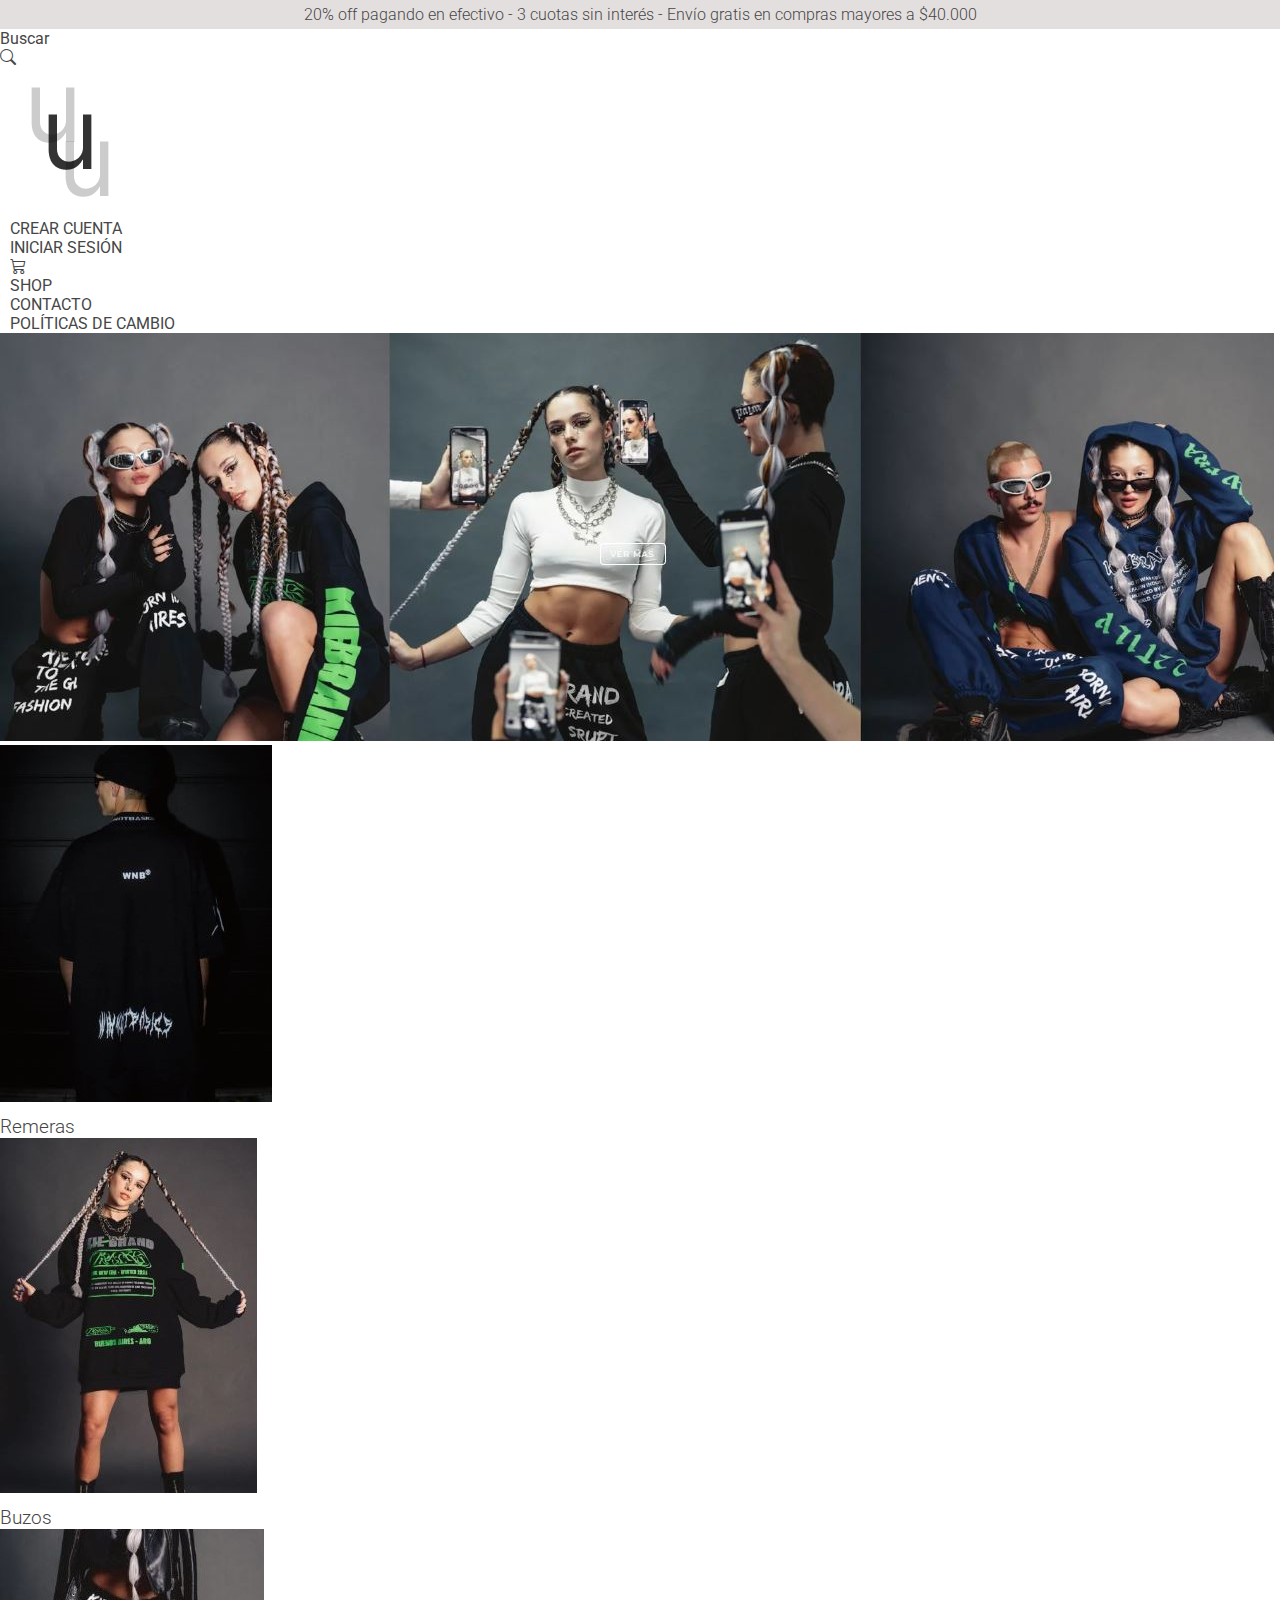
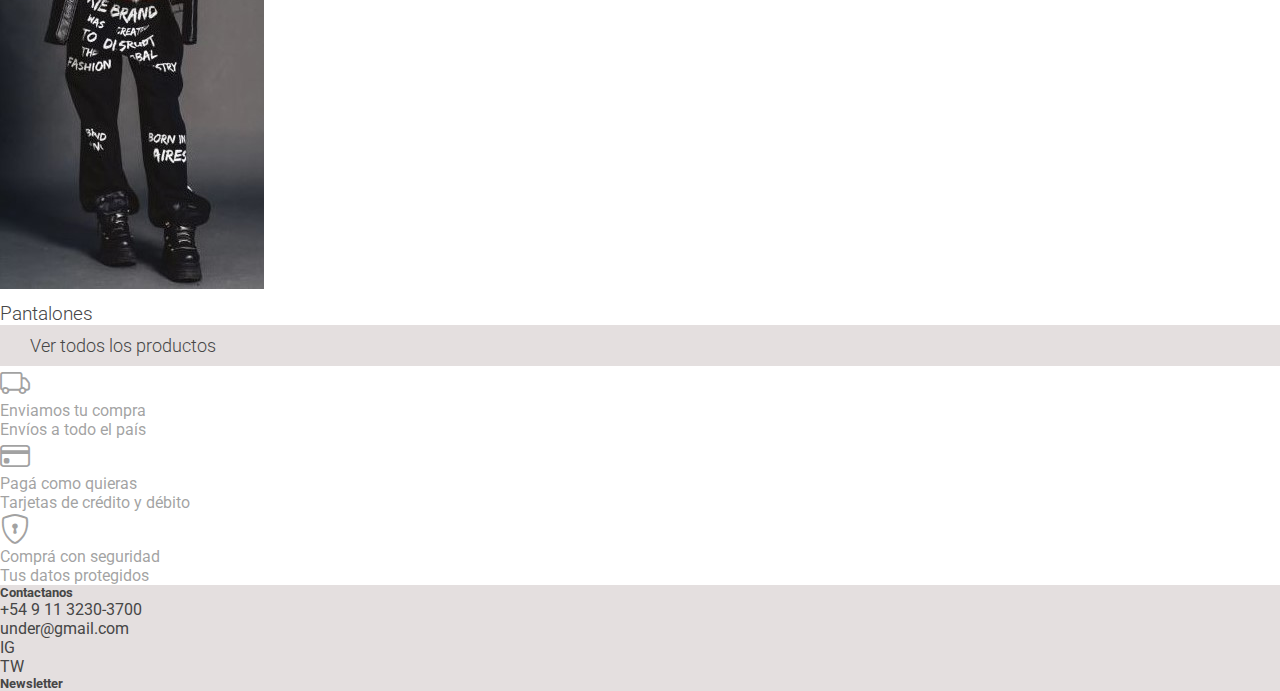
<file: index.html>
<!DOCTYPE html>
<html lang="en">
<head>
    <meta charset="UTF-8">
    <meta http-equiv="X-UA-Compatible" content="IE=edge">
    <meta name="viewport" content="width=device-width, initial-scale=1.0">
    <link rel="shortcut icon" href="./img/logo.jpg" type="image/x-icon">

    <link href="https://cdn.jsdelivr.net/npm/bootstrap@5.3.0/dist/css/bootstrap.min.css" rel="stylesheet" integrity="sha384-9ndCyUaIbzAi2FUVXJi0CjmCapSmO7SnpJef0486qhLnuZ2cdeRhO02iuK6FUUVM" crossorigin="anonymous">
    <link rel="stylesheet" href="https://cdn.jsdelivr.net/npm/bootstrap-icons@1.10.5/font/bootstrap-icons.css">


    <link rel="stylesheet" href="./css/style.css">
    <link rel="preconnect" href="https://fonts.googleapis.com">
    <link rel="preconnect" href="https://fonts.gstatic.com" crossorigin>
    <link href="https://fonts.googleapis.com/css2?family=Roboto+Slab:wght@100;200;300;400;500;600;700&family=Roboto:ital,wght@0,100;0,300;0,400;0,500;0,700;1,100;1,300;1,400;1,500;1,700&display=swap" rel="stylesheet">
    <title>under</title>
</head>
<body>
    <header>
        <p>20% off pagando en efectivo - 3 cuotas sin interés - Envío gratis en compras mayores a $40.000</p>
        <div class="container-fluid header">
            <div class="row">
                <div class="col-5 d-flex justify-content-start align-items-center">
                    <ul class="m-0 p-0 d-flex">
                        <li><a href="">Buscar</a></li>
                        <li><a href=""><i class="bi bi-search"></i></a></li>
                    </ul>
                </div>
                <img src="./img/logo.jpg" alt="Logo" class="col-2 d-flex justify-content-center">
                <nav class="col-5 d-flex justify-content-end align-items-center">
                    <ul class="m-0 p-0 d-flex flex-column flex-md-row">
                        <li><a href="">CREAR CUENTA</a></li>
                        <li><a href="">INICIAR SESIÓN</a></li>
                        <li><i class="bi bi-cart3"></i></li>
                    </ul>
                </nav>
            </div>
        </div>

        <nav class="navegacion">
            <ul class="mt-2 mb-2 p-0 d-flex justify-content-center">
                <li><a href="./pages/shop.html">SHOP</a></li>
                <li><a href=""> CONTACTO</a></li>
                <li><a href="./pages/politicas.html">POLÍTICAS DE CAMBIO</a></li>
            </ul>
        </nav>
    </header>

    <main class="container-fluid">
        <div class="row mb-4">
            <img src="./img/presentacion.jpg" alt="Presentacion" class="p-0 img-fluid">
        </div>

        <div class="row">
            <div class="col-xs-12 col-s-10 col-md-4 d-flex flex-column align-items-center">
                <img src="./img/remera.jpg" alt="Remeras" class="p-0 img-fluid"> 
                <h3><a href="">Remeras</a></h3>
            </div>
            <div class="col-xs-12 col-s-10 col-md-4 d-flex flex-column align-items-center">
                <img src="./img/buzo1.jpg" alt="Buzos" class="p-0 img-fluid">
                <h3><a href="./pages/buzos.html">Buzos</a></h3>
            </div>
            <div class="col-xs-12 col-s-10 col-md-4 d-flex flex-column align-items-center">
                <img src="./img/pantalon.jpg" alt="Pantalones" class="p-0 img-fluid">
                <h3><a href="">Pantalones</a></h3>
            </div>
        </div>
        <div class="row justify-content-center boton mt-2">
            <p class=" col-6 text-center m-0">
                <a href="./pages/shop.html">Ver todos los productos</a>
            </p>
        </div>
    </main>

    <section class="container-fluid">
        <div class="row mb-4 mt-5">
            <div class="col-6 col-lg-4 d-flex justify-content-center">
                <i class="bi bi-truck"></i>
                <p>Enviamos tu compra<br>Envíos a todo el país
            </div>
            <div class="col-6 col-lg-4 d-flex justify-content-center">
                <i class="bi bi-credit-card"></i>
                <p>Pagá como quieras<br>Tarjetas de crédito y débito</p>
            </div>
            <div class="col-12 col-lg-4 d-flex justify-content-center">
                <i class="bi bi-shield-lock"></i>
                <p>Comprá con seguridad<br>Tus datos protegidos</p>
    </section>

    <footer class="container-fluid">
        <div class="row p-5">
            <div class="col-6">
                <h5>Contactanos</h5>
                <ul>
                    <li>+54 9 11 3230-3700</li>
                    <li>under@gmail.com</li>
                    <li><a href="">IG</a></li>
                    <li><a href="">TW</a></li>
                </ul>
            </div>
            <div class="col-6">
                <h5><a href="">Newsletter</a></h5>
            </div>
        </div>
    </footer>
    <script src="https://cdn.jsdelivr.net/npm/bootstrap@5.3.0/dist/js/bootstrap.bundle.min.js" integrity="sha384-geWF76RCwLtnZ8qwWowPQNguL3RmwHVBC9FhGdlKrxdiJJigb/j/68SIy3Te4Bkz" crossorigin="anonymous"></script>
</body>
</html>
</file>
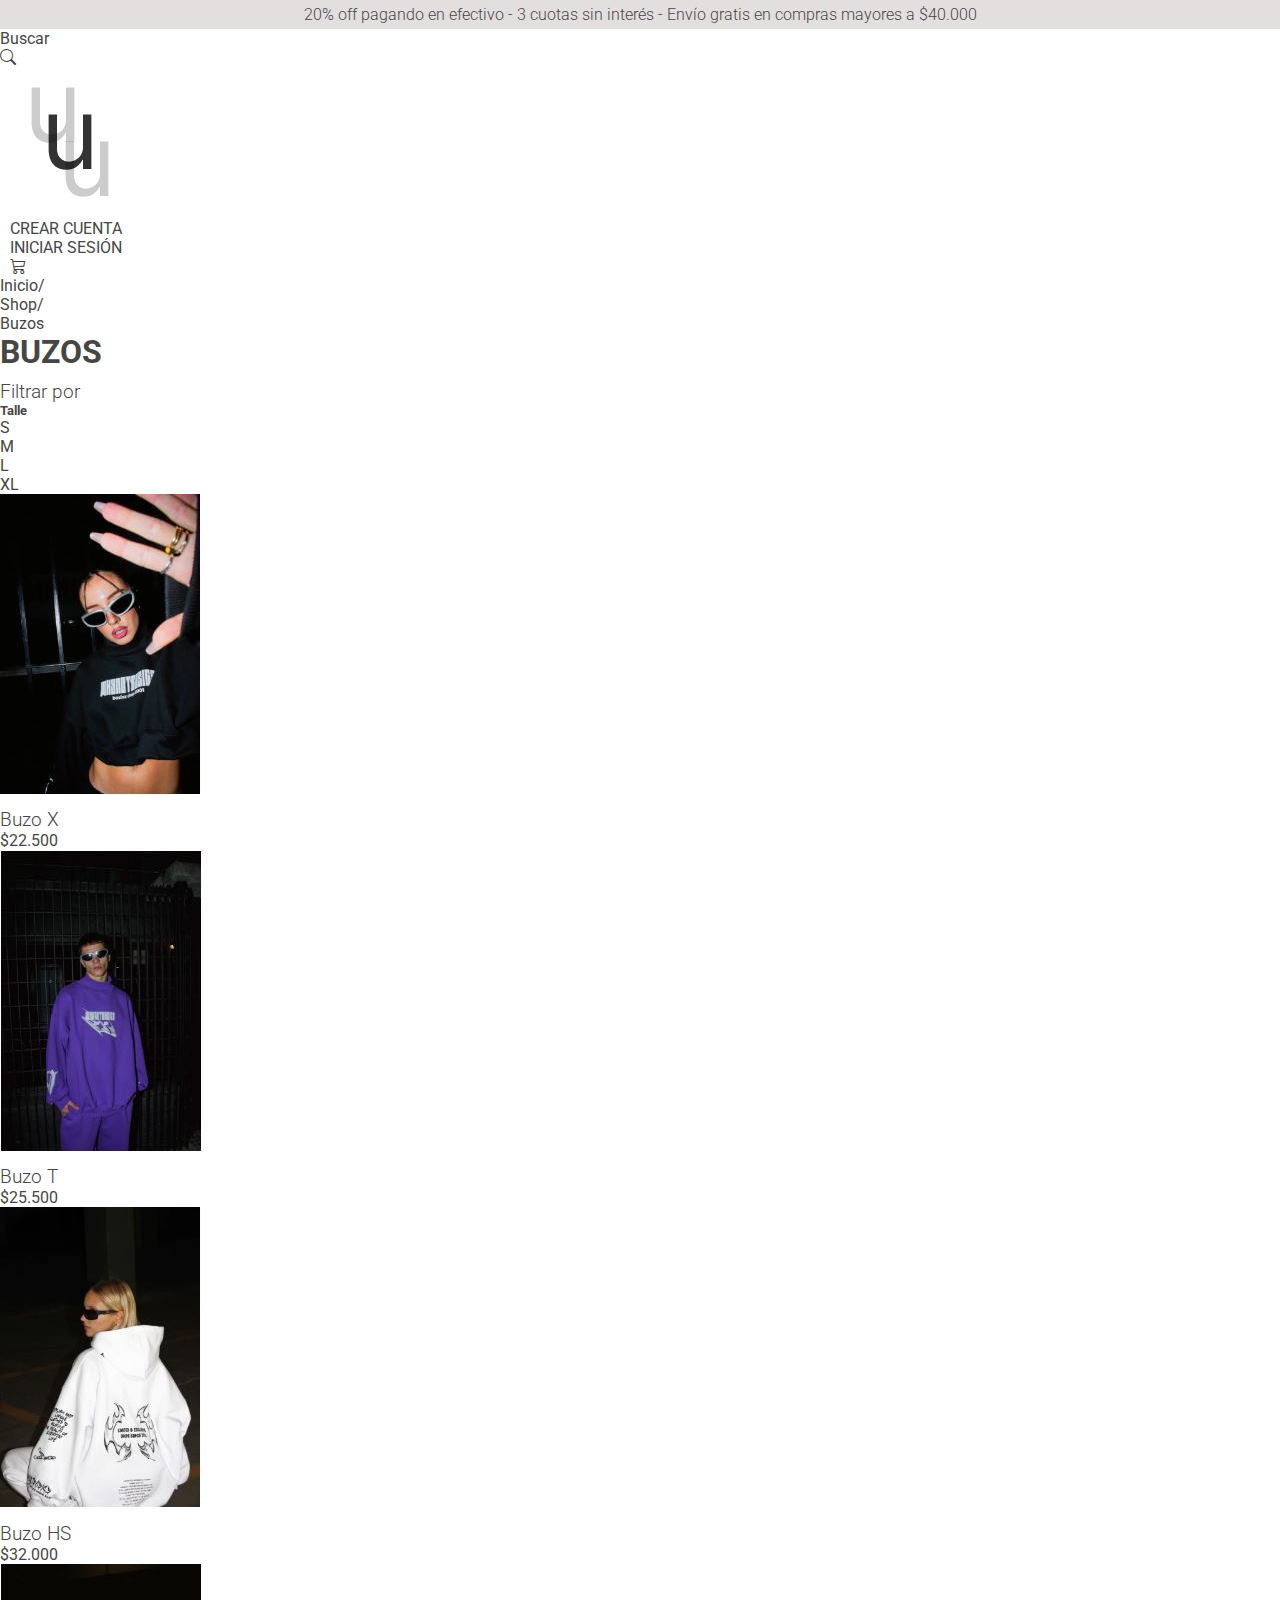
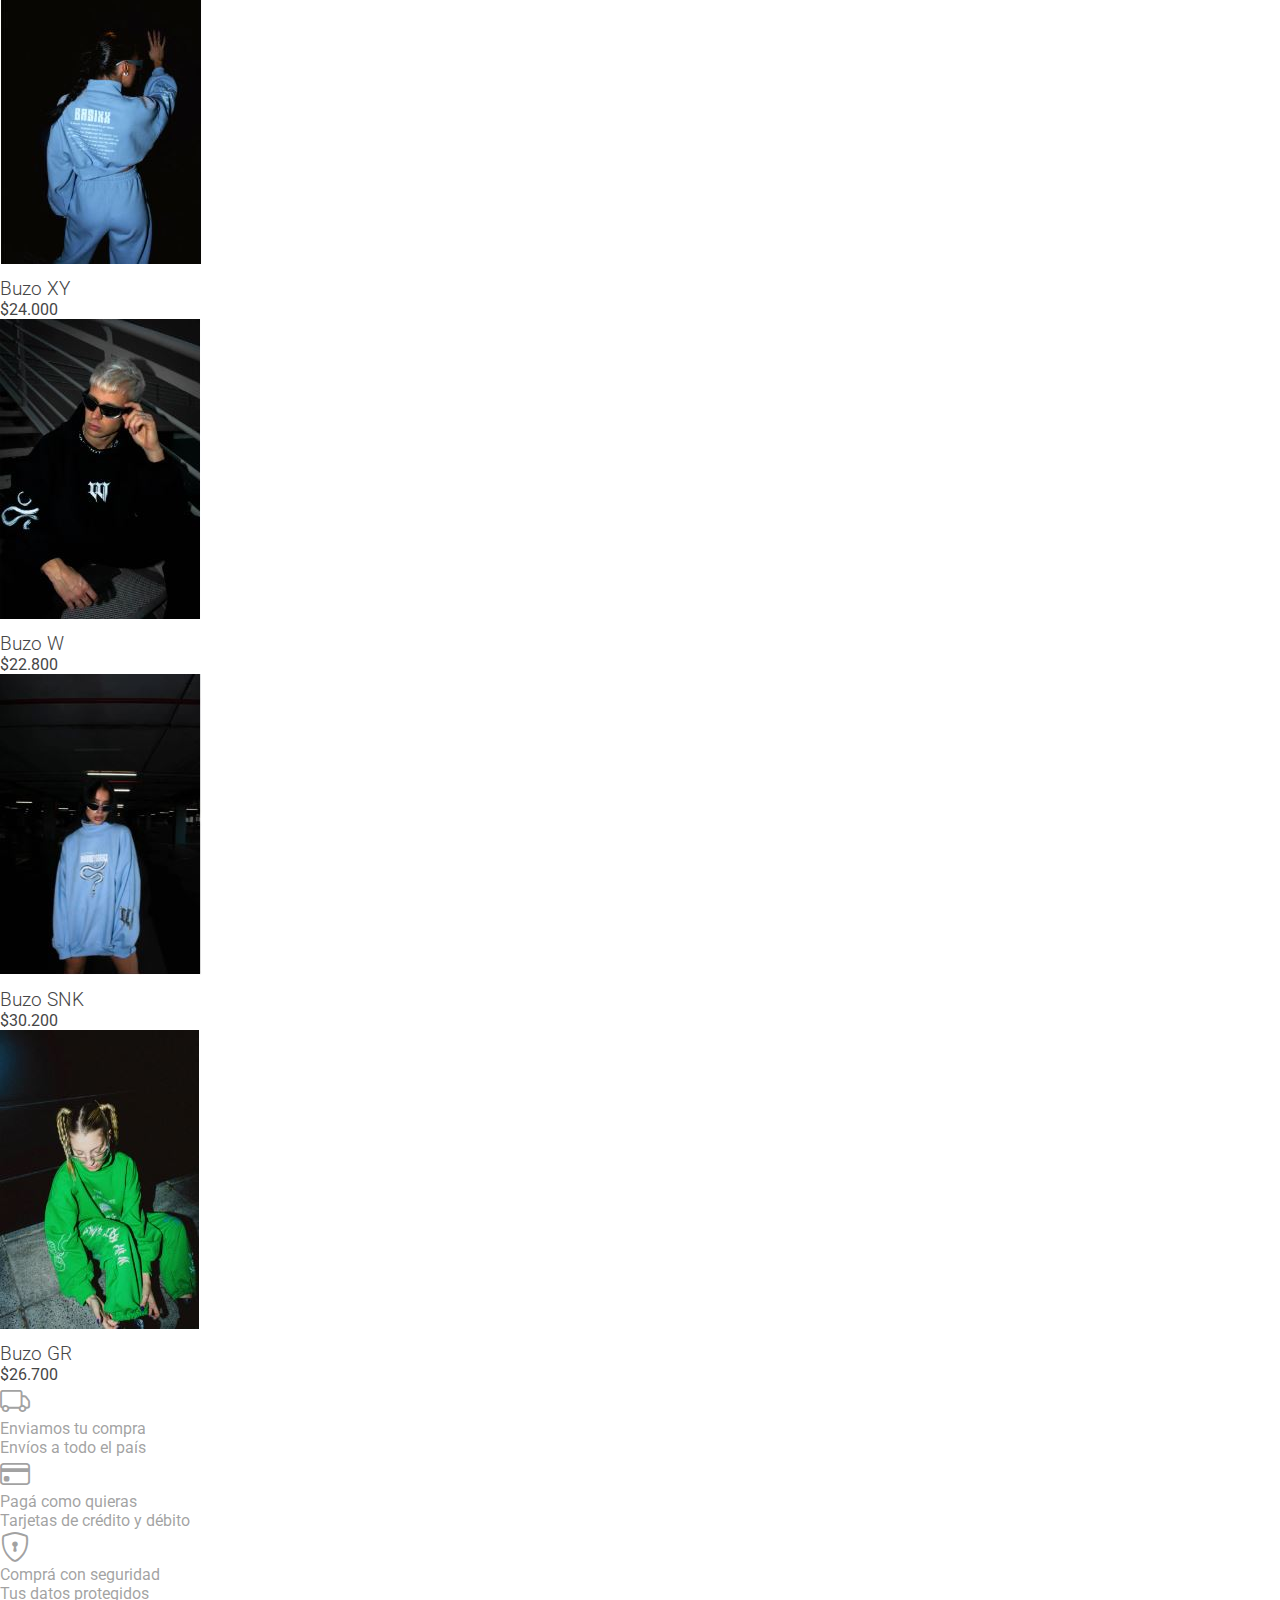
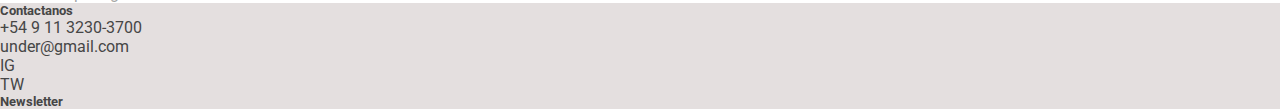
<file: pages/buzos.html>
<!DOCTYPE html>
<html lang="en">
<head>
    <meta charset="UTF-8">
    <meta http-equiv="X-UA-Compatible" content="IE=edge">
    <meta name="viewport" content="width=device-width, initial-scale=1.0">
    <link rel="shortcut icon" href="../img/logo.jpg" type="image/x-icon">

    <link href="https://cdn.jsdelivr.net/npm/bootstrap@5.3.0/dist/css/bootstrap.min.css" rel="stylesheet" integrity="sha384-9ndCyUaIbzAi2FUVXJi0CjmCapSmO7SnpJef0486qhLnuZ2cdeRhO02iuK6FUUVM" crossorigin="anonymous">
    <link rel="stylesheet" href="https://cdn.jsdelivr.net/npm/bootstrap-icons@1.10.5/font/bootstrap-icons.css">

    <link rel="stylesheet" href="../css/style.css">
    <link rel="preconnect" href="https://fonts.googleapis.com">
    <link rel="preconnect" href="https://fonts.gstatic.com" crossorigin>
    <link href="https://fonts.googleapis.com/css2?family=Roboto+Slab:wght@100;200;300;400;500;600;700&family=Roboto:ital,wght@0,100;0,300;0,400;0,500;0,700;1,100;1,300;1,400;1,500;1,700&display=swap" rel="stylesheet">
    <title>under</title>
</head>
<body>
    <header>
        <p>20% off pagando en efectivo - 3 cuotas sin interés - Envío gratis en compras mayores a $40.000</p>
        <div class="container-fluid header">
            <div class="row">
                <div class="col-5 d-flex justify-content-start align-items-center">
                    <ul class="m-0 p-0 d-flex">
                        <li><a href="">Buscar</a></li>
                        <li><a href=""><i class="bi bi-search"></i></a></li>
                    </ul>
                </div>
                <img src="../img/logo.jpg" alt="Logo" class="col-2 d-flex justify-content-center">
                <nav class="col-5 d-flex justify-content-end align-items-center">
                    <ul class="m-0 p-0 d-flex">
                        <li><a href="">CREAR CUENTA</a></li>
                        <li><a href="">INICIAR SESIÓN</a></li>
                        <li><a href=""><i class="bi bi-cart3"></i></a></li>
                    </ul>
                </nav>
            </div>
        </div>
        <nav class="container-fluid">
            <div class="row">
                <ul class="col-12 d-flex" >
                    <li><a href="../index.html">Inicio/</a></li>
                    <li><a href="../pages/shop.html">Shop/</a></li>
                    <li><a href="">Buzos</a></li>
                </ul>
            </div>
        </nav>
    </header>

    <main class="container-fluid">
        <div class="row">
            <div class="col-lg-3 col-md-4 col-sm-6">
                <h1>BUZOS</h1>
                <h3>Filtrar por</h3>
                <h5>Talle</h5>
                <ol>
                    <li><a href="">S</a></li>
                    <li><a href="">M</a></li>
                    <li><a href="">L</a></li>
                    <li><a href="">XL</a></li>
                </ol>
            </div>
            <div class="col-lg-3 col-md-4 col-sm-6 d-flex flex-column align-items-center">
                <img src="../img/destacado1.jpg" alt="Destacado1">
                <h3><a href="./buzox.html">Buzo X</a></h3>
                <p>$22.500</p>
            </div>
            <div class="col-lg-3 col-md-4 col-sm-6 d-flex flex-column align-items-center">
                <img src="../img/destacado3.jpg" alt="Destacado3">
                <h3><a href="">Buzo T</a></h3>
                <p>$25.500</p>
            </div>
            <div class="col-lg-3 col-md-4 col-sm-6 d-flex flex-column align-items-center">
                <img src="../img/destacado4.jpg" alt="Destacado4">
                <h3><a href="">Buzo HS</a></h3>
                <p>$32.000</p>
            </div>
            <div class="col-lg-3 col-md-4 col-sm-6 d-flex flex-column align-items-center">
                <img src="../img/destacado5.jpg" alt="Destacado5">
                <h3><a href="">Buzo XY</a></h3>
                <p>$24.000</p>
            </div>
            <div class="col-lg-3 col-md-4 col-sm-6 d-flex flex-column align-items-center">
                <img src="../img/destacado8.jpg" alt="Destacado8">
                <h3><a href="">Buzo W</a></h3>
                <p>$22.800</p>
            </div>
            <div class="col-lg-3 col-md-4 col-sm-6 d-flex flex-column align-items-center">
                <img src="../img/destacado9.jpg" alt="Destacado9">
                <h3><a href="">Buzo SNK</a></h3>
                <p>$30.200</p>
            </div>
            <div class="col-lg-3 col-md-4 col-sm-6 d-flex flex-column align-items-center">
                <img src="../img/destacado10.jpg" alt="Destacado10">
                <h3><a href="">Buzo GR</a></h3>
                <p>$26.700</p>
            </div>
        </div>
    </main>

    <section class="container-fluid">
        <div class="row mb-4 mt-5">
            <div class="col-6 col-lg-4 d-flex justify-content-center">
                <i class="bi bi-truck"></i>
                <p>Enviamos tu compra<br>Envíos a todo el país
            </div>
            <div class="col-6 col-lg-4 d-flex justify-content-center">
                <i class="bi bi-credit-card"></i>
                <p>Pagá como quieras<br>Tarjetas de crédito y débito</p>
            </div>
            <div class="col-12 col-lg-4 d-flex justify-content-center">
                <i class="bi bi-shield-lock"></i>
                <p>Comprá con seguridad<br>Tus datos protegidos</p>
    </section>

    <footer class="container-fluid">
        <div class="row p-5">
            <div class="col-6">
                <h5>Contactanos</h5>
                <ul>
                    <li>+54 9 11 3230-3700</li>
                    <li>under@gmail.com</li>
                    <li><a href="">IG</a></li>
                    <li><a href="">TW</a></li>
                </ul>
            </div>
            <div class="col-6">
                <h5><a href="">Newsletter</a></h5>
            </div>
        </div>
    </footer>
    <script src="https://cdn.jsdelivr.net/npm/bootstrap@5.3.0/dist/js/bootstrap.bundle.min.js" integrity="sha384-geWF76RCwLtnZ8qwWowPQNguL3RmwHVBC9FhGdlKrxdiJJigb/j/68SIy3Te4Bkz" crossorigin="anonymous"></script>
</body>
</html>
</file>
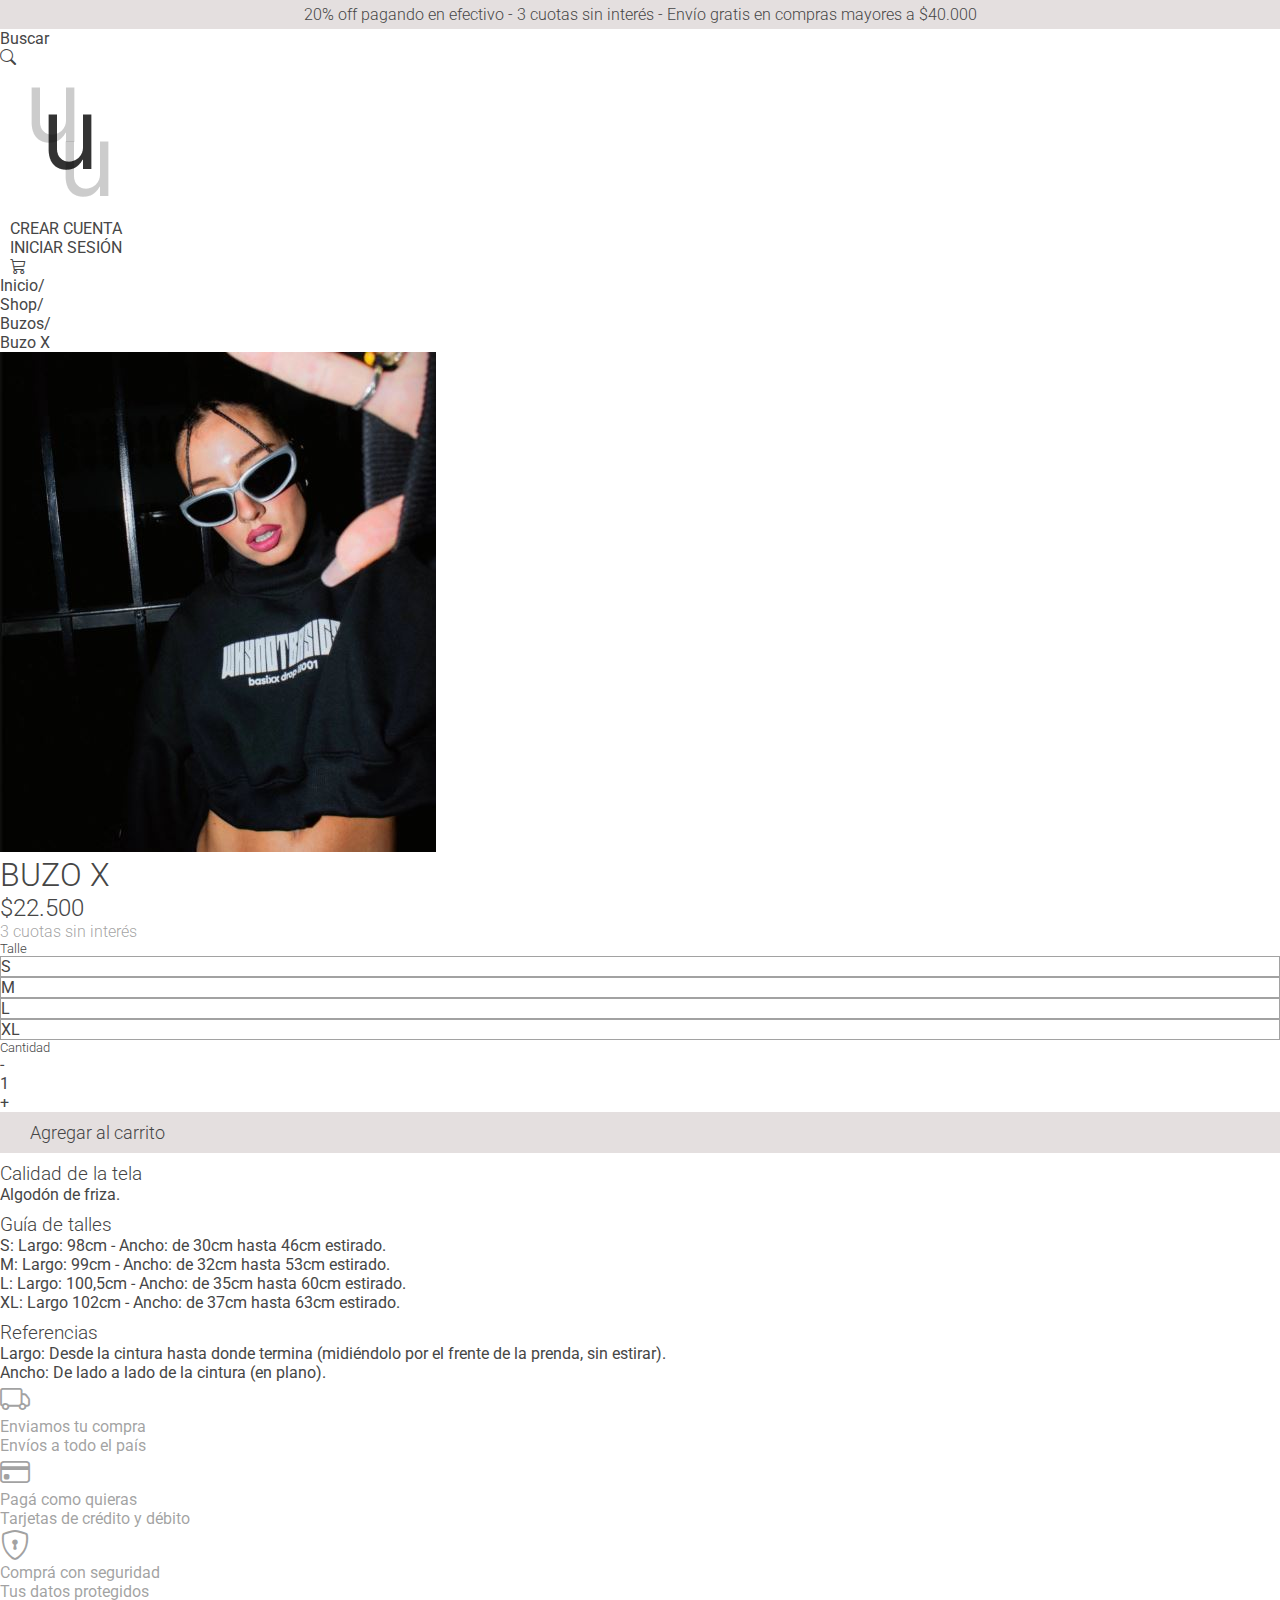
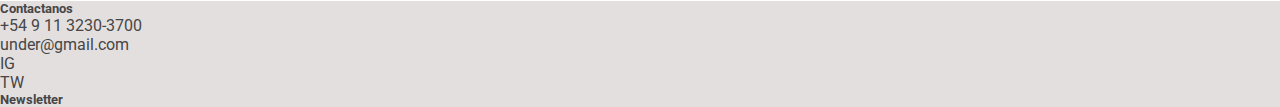
<file: pages/buzox.html>
<!DOCTYPE html>
<html lang="en">
<head>
    <meta charset="UTF-8">
    <meta http-equiv="X-UA-Compatible" content="IE=edge">
    <meta name="viewport" content="width=device-width, initial-scale=1.0">
    <link rel="shortcut icon" href="../img/logo.jpg" type="image/x-icon">

    <link href="https://cdn.jsdelivr.net/npm/bootstrap@5.3.0/dist/css/bootstrap.min.css" rel="stylesheet" integrity="sha384-9ndCyUaIbzAi2FUVXJi0CjmCapSmO7SnpJef0486qhLnuZ2cdeRhO02iuK6FUUVM" crossorigin="anonymous">
    <link rel="stylesheet" href="https://cdn.jsdelivr.net/npm/bootstrap-icons@1.10.5/font/bootstrap-icons.css">

    <link rel="stylesheet" href="../css/style.css">
    <link rel="preconnect" href="https://fonts.googleapis.com">
    <link rel="preconnect" href="https://fonts.gstatic.com" crossorigin>
    <link href="https://fonts.googleapis.com/css2?family=Roboto+Slab:wght@100;200;300;400;500;600;700&family=Roboto:ital,wght@0,100;0,300;0,400;0,500;0,700;1,100;1,300;1,400;1,500;1,700&display=swap" rel="stylesheet">
    <title>under</title>
</head>
<body>
    <header>
        <p>20% off pagando en efectivo - 3 cuotas sin interés - Envío gratis en compras mayores a $40.000</p>
        <div class="container-fluid header">
            <div class="row">
                <div class="col-5 d-flex justify-content-start align-items-center">
                    <ul class="m-0 p-0 d-flex">
                        <li><a href="">Buscar</a></li>
                        <li><a href=""><i class="bi bi-search"></i></a></li>
                    </ul>
                </div>
                <img src="../img/logo.jpg" alt="Logo" class="col-2 d-flex justify-content-center">
                <nav class="col-5 d-flex justify-content-end align-items-center">
                    <ul class="m-0 p-0 d-flex">
                        <li><a href="">CREAR CUENTA</a></li>
                        <li><a href="">INICIAR SESIÓN</a></li>
                        <li><a href=""><i class="bi bi-cart3"></i></a></li>
                    </ul>
                </nav>
            </div>
        </div>
        <nav class="container-fluid">
            <div class="row">
                <ul class="col-12 d-flex" >
                    <li><a href="../index.html">Inicio/</a></li>
                    <li><a href="../pages/shop.html">Shop/</a></li>
                    <li><a href="../pages/buzos.html">Buzos/</a></li>
                    <li><a href="">Buzo X</a></li>
                </ul>
            </div>
        </nav>
    </header>

    <main class="container-fluid">
        <div class="row">
            <div class="col-lg-2"></div>
            <img src="../img/buzox.jpg" alt="Buzo X" class="col-lg-4 col-sm-12">
            <div class="col-lg-4 col-sm-12 buzo_x">
                <h1>BUZO X</h1>
                <h2>$22.500</h2>
                <h4>3 cuotas sin interés</h4>
                <div>
                    <h5>Talle</h5>
                    <ul class="d-flex lista_talles">
                        <li><a href="">S</a></li>
                        <li><a href="">M</a></li>
                        <li><a href="">L</a></li>
                        <li><a href="">XL</a></li>
                    </ul>
                    <h5>Cantidad</h5>   
                    <ul class="d-flex p-0 lista_cantidad">
                        <li><a href="">-</a></li>
                        <li>1</li>
                        <li><a href="">+</a></li>
                    </ul></div>
                <div class="boton text-center"><p>Agregar al carrito</p></div>
            </div>
            <div class="col-lg-2"></div>
        </div>
    </main>
    <section class="container-fluid">
        <h3>Calidad de la tela</h3>
        <p>Algodón de friza.</p>
        <h3>Guía de talles</h3>
        <ul class="lista_orden">
            <li>S: Largo: 98cm - Ancho: de 30cm hasta 46cm estirado.</li>
            <li>M: Largo: 99cm - Ancho: de 32cm hasta 53cm estirado.</li>
            <li>L: Largo: 100,5cm - Ancho: de 35cm hasta 60cm estirado.</li>
            <li>XL: Largo 102cm - Ancho: de 37cm hasta 63cm estirado.</li>
        </ul>
        <h3>Referencias</h3>
        <ul class="lista_orden">
            <li>Largo: Desde la cintura hasta donde termina (midiéndolo por el frente de la prenda, sin estirar).</li>
            <li>Ancho: De lado a lado de la cintura (en plano).</li>
        </ul>
    </section>

    <section class="container-fluid">
        <div class="row mb-4 mt-5">
            <div class="col-6 col-lg-4 d-flex justify-content-center">
                <i class="bi bi-truck"></i>
                <p>Enviamos tu compra<br>Envíos a todo el país
            </div>
            <div class="col-6 col-lg-4 d-flex justify-content-center">
                <i class="bi bi-credit-card"></i>
                <p>Pagá como quieras<br>Tarjetas de crédito y débito</p>
            </div>
            <div class="col-12 col-lg-4 d-flex justify-content-center">
                <i class="bi bi-shield-lock"></i>
                <p>Comprá con seguridad<br>Tus datos protegidos</p>
    </section>

    <footer class="container-fluid">
        <div class="row p-5">
            <div class="col-6">
                <h5>Contactanos</h5>
                <ul>
                    <li>+54 9 11 3230-3700</li>
                    <li>under@gmail.com</li>
                    <li><a href="">IG</a></li>
                    <li><a href="">TW</a></li>
                </ul>
            </div>
            <div class="col-6">
                <h5><a href="">Newsletter</a></h5>
            </div>
        </div>
    </footer>
    <script src="https://cdn.jsdelivr.net/npm/bootstrap@5.3.0/dist/js/bootstrap.bundle.min.js" integrity="sha384-geWF76RCwLtnZ8qwWowPQNguL3RmwHVBC9FhGdlKrxdiJJigb/j/68SIy3Te4Bkz" crossorigin="anonymous"></script>
</body>
</html>
</file>
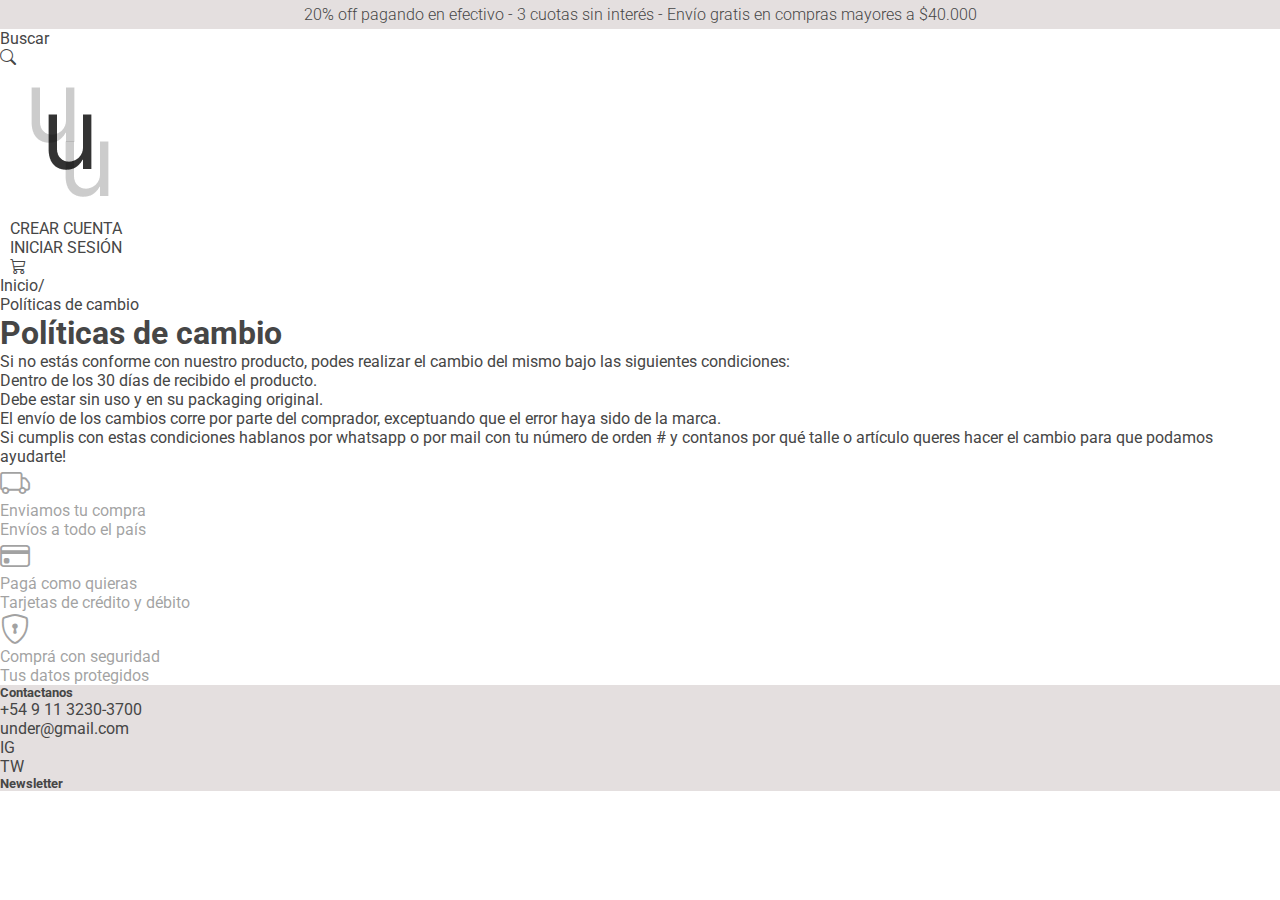
<file: pages/politicas.html>
<!DOCTYPE html>
<html lang="en">
<head>
    <meta charset="UTF-8">
    <meta http-equiv="X-UA-Compatible" content="IE=edge">
    <meta name="viewport" content="width=device-width, initial-scale=1.0">
    <link rel="shortcut icon" href="../img/logo.jpg" type="image/x-icon">

    <link href="https://cdn.jsdelivr.net/npm/bootstrap@5.3.0/dist/css/bootstrap.min.css" rel="stylesheet" integrity="sha384-9ndCyUaIbzAi2FUVXJi0CjmCapSmO7SnpJef0486qhLnuZ2cdeRhO02iuK6FUUVM" crossorigin="anonymous">
    <link rel="stylesheet" href="https://cdn.jsdelivr.net/npm/bootstrap-icons@1.10.5/font/bootstrap-icons.css">

    <link rel="stylesheet" href="../css/style.css">
    <link rel="preconnect" href="https://fonts.googleapis.com">
    <link rel="preconnect" href="https://fonts.gstatic.com" crossorigin>
    <link href="https://fonts.googleapis.com/css2?family=Roboto+Slab:wght@100;200;300;400;500;600;700&family=Roboto:ital,wght@0,100;0,300;0,400;0,500;0,700;1,100;1,300;1,400;1,500;1,700&display=swap" rel="stylesheet">
    <title>under</title>
</head>
<body>
    <header>
        <p>20% off pagando en efectivo - 3 cuotas sin interés - Envío gratis en compras mayores a $40.000</p>
        <div class="container-fluid header">
            <div class="row">
                <div class="col-5 d-flex justify-content-start align-items-center">
                    <ul class="m-0 p-0 d-flex">
                        <li><a href="">Buscar</a></li>
                        <li><a href=""><i class="bi bi-search"></i></a></li>
                    </ul>
                </div>
                <img src="../img/logo.jpg" alt="Logo" class="col-2 d-flex justify-content-center">
                <nav class="col-5 d-flex justify-content-end align-items-center">
                    <ul class="m-0 p-0 d-flex">
                        <li><a href="">CREAR CUENTA</a></li>
                        <li><a href="">INICIAR SESIÓN</a></li>
                        <li><a href=""><i class="bi bi-cart3"></i></a></li>
                    </ul>
                </nav>
            </div>
        </div>
        <nav class="container-fluid">
            <div class="row">
                <ul class="col-12 d-flex" >
                    <li><a href="../index.html">Inicio/</a></li>
                    <li><a href="">Políticas de cambio</a></li>
                </ul>
            </div>
        </nav>
    </header>

    <main class="container-fluid">
        <div class="row">
            <h1>Políticas de cambio</h1>
            <p>Si no estás conforme con nuestro producto, podes realizar el cambio del mismo bajo las siguientes condiciones:</p>
        <ul>
            <li>Dentro de los 30 días de recibido el producto.</li>
            <li>Debe estar sin uso y en su packaging original.</li>
            <li>El envío de los cambios corre por parte del comprador, exceptuando que el error haya sido de la marca.</li>
        </ul>
            <p>Si cumplis con estas condiciones hablanos por whatsapp o por mail con tu número de orden # y contanos por qué talle o artículo queres hacer el cambio para que podamos ayudarte!</p>
        </div>
    </main>

    <section class="container-fluid">
        <div class="row mb-4 mt-5">
            <div class="col-6 col-lg-4 d-flex justify-content-center">
                <i class="bi bi-truck"></i>
                <p>Enviamos tu compra<br>Envíos a todo el país
            </div>
            <div class="col-6 col-lg-4 d-flex justify-content-center">
                <i class="bi bi-credit-card"></i>
                <p>Pagá como quieras<br>Tarjetas de crédito y débito</p>
            </div>
            <div class="col-12 col-lg-4 d-flex justify-content-center">
                <i class="bi bi-shield-lock"></i>
                <p>Comprá con seguridad<br>Tus datos protegidos</p>
    </section>

    <footer class="container-fluid">
        <div class="row p-5">
            <div class="col-6">
                <h5>Contactanos</h5>
                <ul>
                    <li>+54 9 11 3230-3700</li>
                    <li>under@gmail.com</li>
                    <li><a href="">IG</a></li>
                    <li><a href="">TW</a></li>
                </ul>
            </div>
            <div class="col-6">
                <h5><a href="">Newsletter</a></h5>
            </div>
        </div>
    </footer>
    <script src="https://cdn.jsdelivr.net/npm/bootstrap@5.3.0/dist/js/bootstrap.bundle.min.js" integrity="sha384-geWF76RCwLtnZ8qwWowPQNguL3RmwHVBC9FhGdlKrxdiJJigb/j/68SIy3Te4Bkz" crossorigin="anonymous"></script>
</body>
</html>
</file>
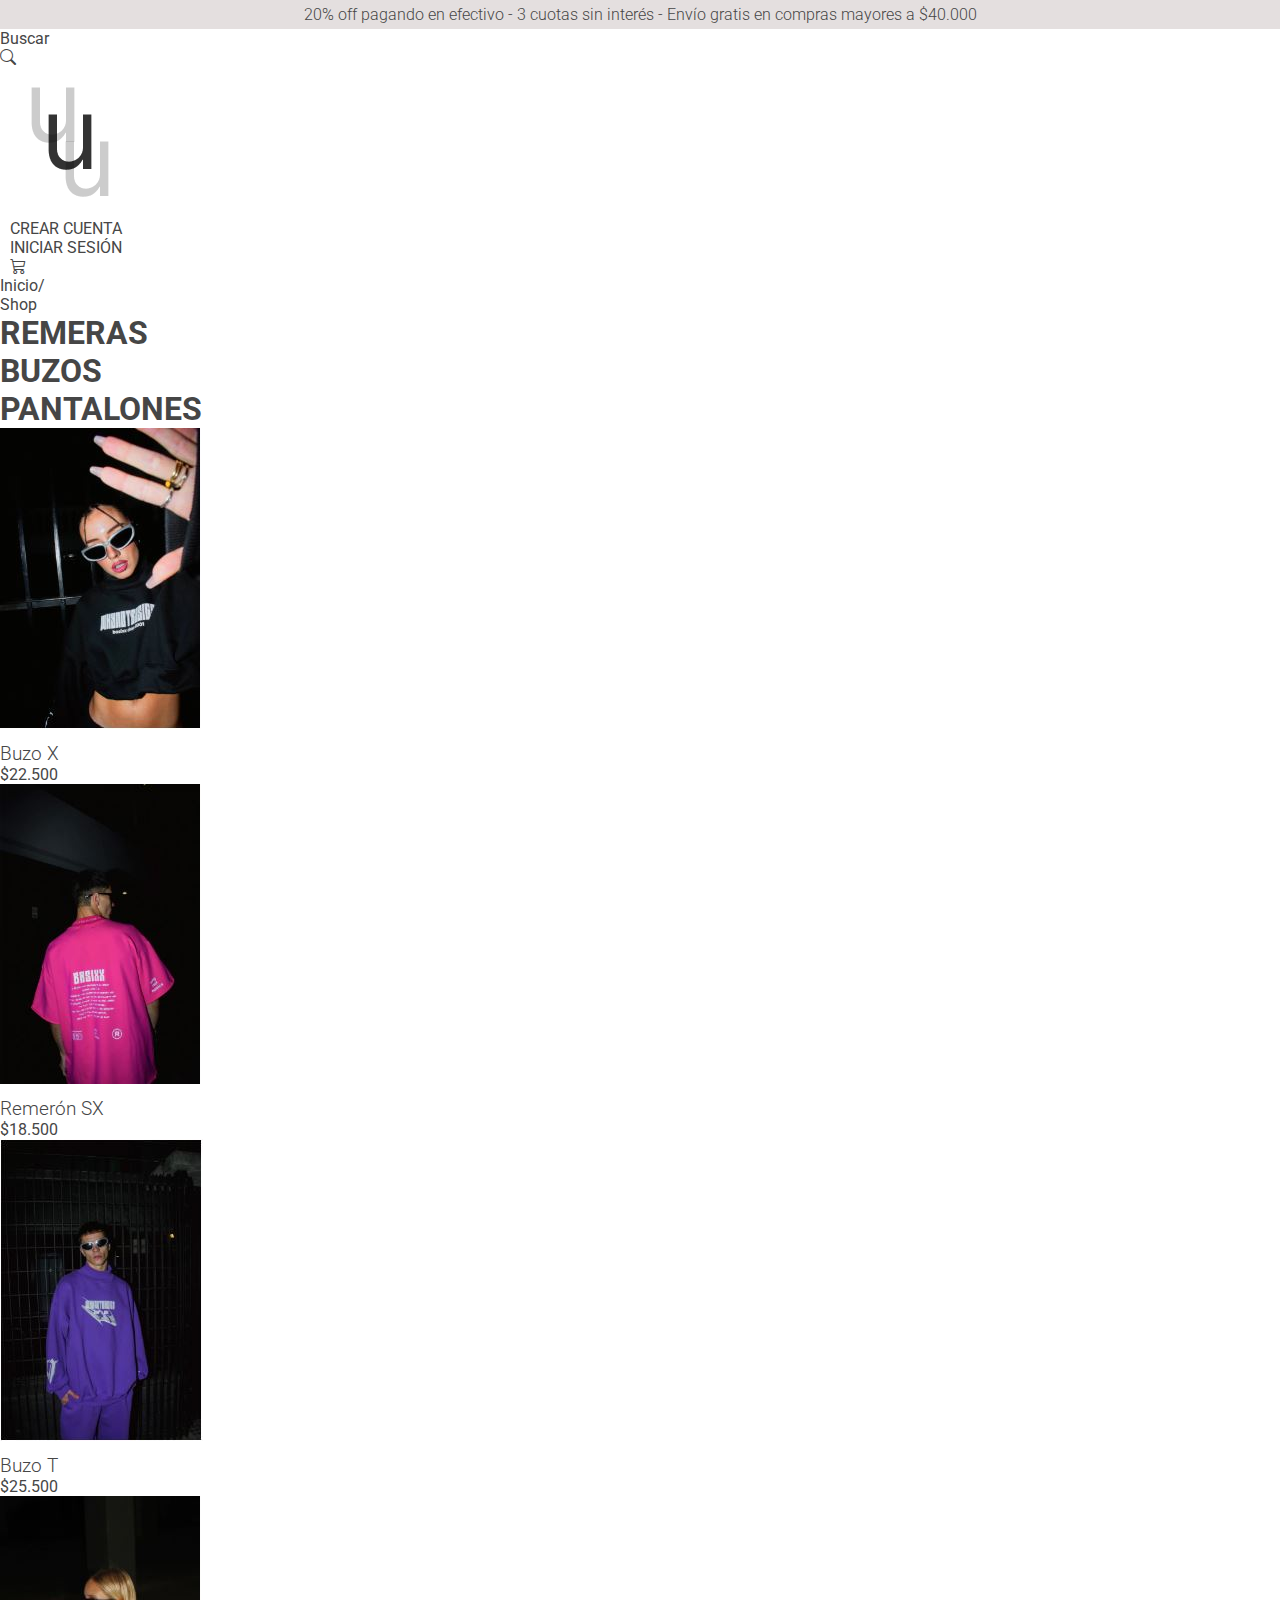
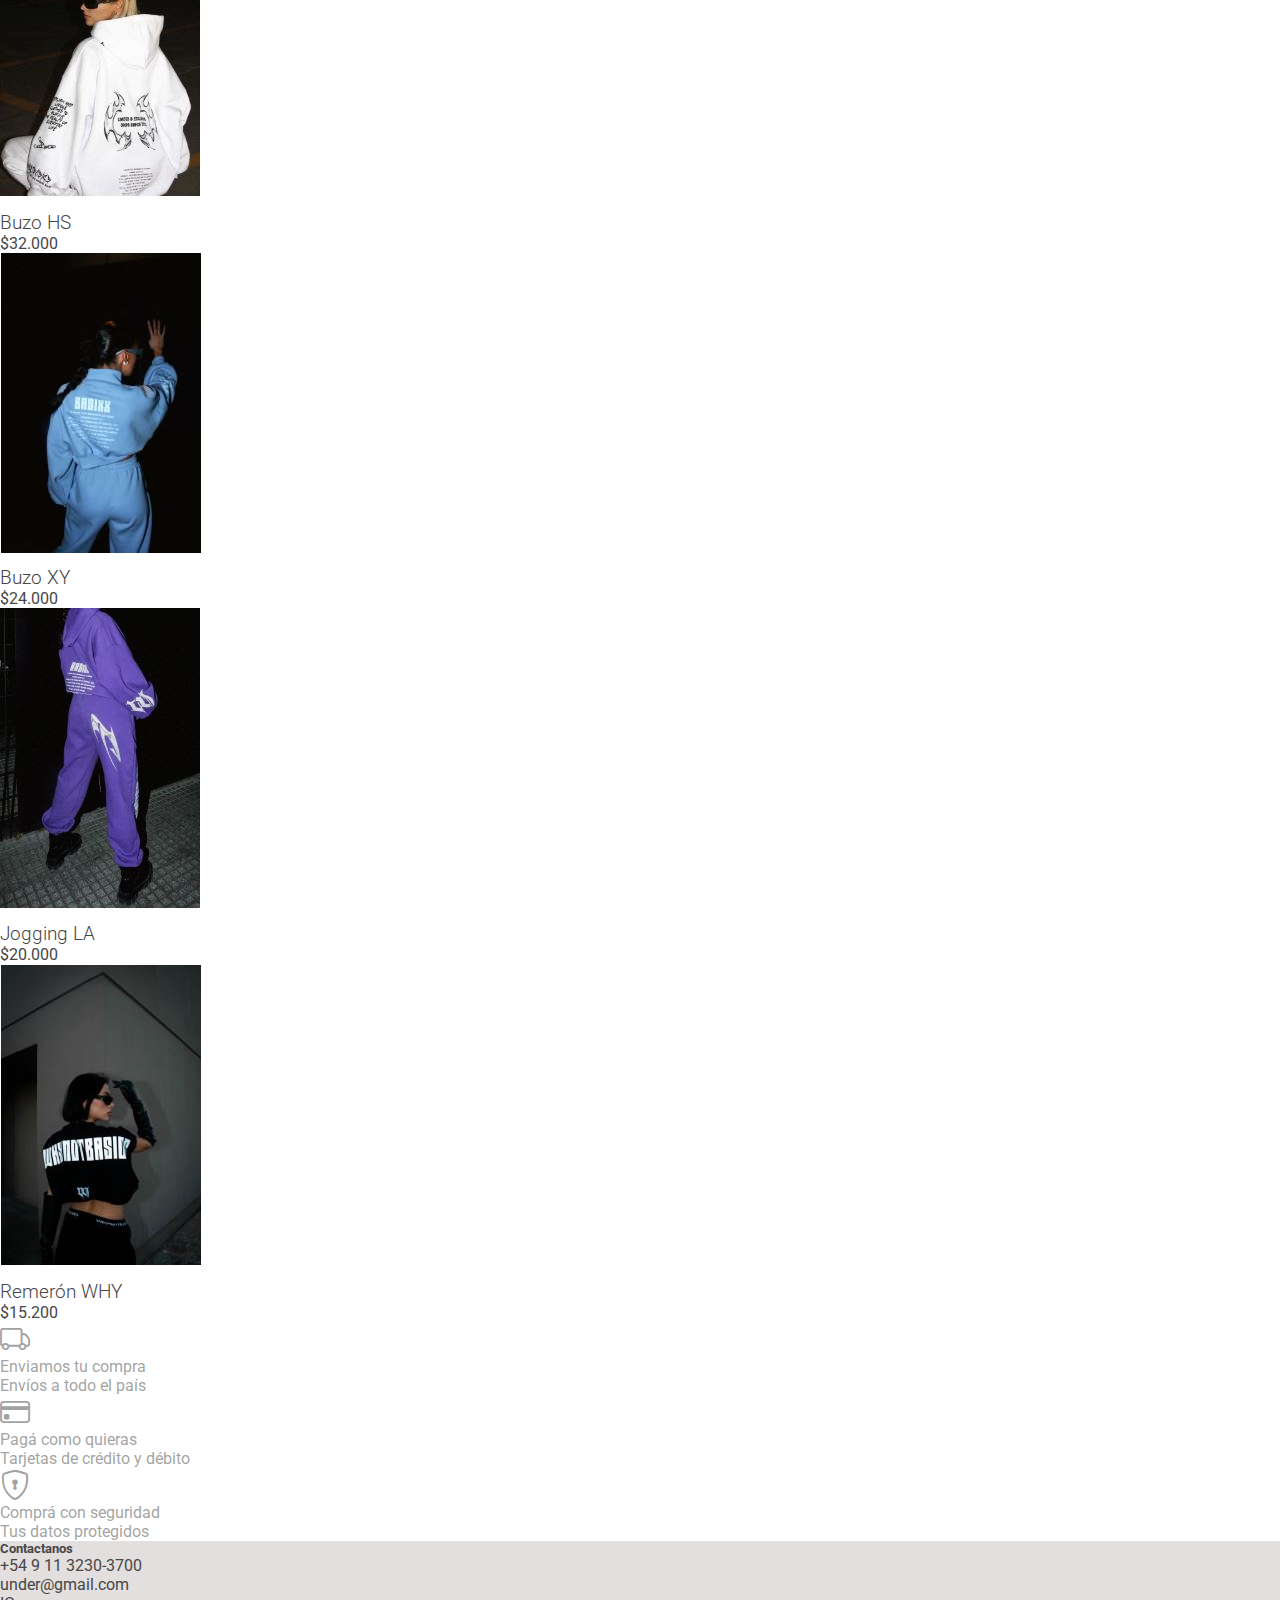
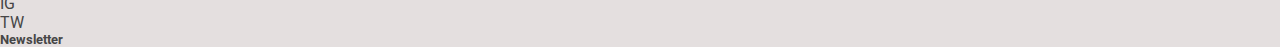
<file: pages/shop.html>
<!DOCTYPE html>
<html lang="en">
<head>
    <meta charset="UTF-8">
    <meta http-equiv="X-UA-Compatible" content="IE=edge">
    <meta name="viewport" content="width=device-width, initial-scale=1.0">
    <link rel="shortcut icon" href="../img/logo.jpg" type="image/x-icon">

    <link href="https://cdn.jsdelivr.net/npm/bootstrap@5.3.0/dist/css/bootstrap.min.css" rel="stylesheet" integrity="sha384-9ndCyUaIbzAi2FUVXJi0CjmCapSmO7SnpJef0486qhLnuZ2cdeRhO02iuK6FUUVM" crossorigin="anonymous">
    <link rel="stylesheet" href="https://cdn.jsdelivr.net/npm/bootstrap-icons@1.10.5/font/bootstrap-icons.css">

    <link rel="stylesheet" href="../css/style.css">
    <link rel="preconnect" href="https://fonts.googleapis.com">
    <link rel="preconnect" href="https://fonts.gstatic.com" crossorigin>
    <link href="https://fonts.googleapis.com/css2?family=Roboto+Slab:wght@100;200;300;400;500;600;700&family=Roboto:ital,wght@0,100;0,300;0,400;0,500;0,700;1,100;1,300;1,400;1,500;1,700&display=swap" rel="stylesheet">
    <title>under</title>
</head>
<body>
    <header>
        <p>20% off pagando en efectivo - 3 cuotas sin interés - Envío gratis en compras mayores a $40.000</p>
        <div class="container-fluid header">
            <div class="row">
                <div class="col-5 d-flex justify-content-start align-items-center">
                    <ul class="m-0 p-0 d-flex">
                        <li><a href="">Buscar</a></li>
                        <li><a href=""><i class="bi bi-search"></i></a></li>
                    </ul>
                </div>
                <img src="../img/logo.jpg" alt="Logo" class="col-2 d-flex justify-content-center">
                <nav class="col-5 d-flex justify-content-end align-items-center">
                    <ul class="m-0 p-0 d-flex">
                        <li><a href="">CREAR CUENTA</a></li>
                        <li><a href="">INICIAR SESIÓN</a></li>
                        <li><a href=""><i class="bi bi-cart3"></i></a></li>
                    </ul>
                </nav>
            </div>
        </div>
        <nav class="container-fluid">
            <div class="row">
                <ul class="col-12 d-flex" >
                    <li><a href="../index.html">Inicio/</a></li>
                    <li><a href="">Shop</a></li>
                </ul>
            </div>
        </nav>
    </header>

    <main class="container-fluid">
        <div class="row">
            <ul class="col-lg-3 col-md-4 col-sm-6">
                <li><h1><a href="">REMERAS</a></li></h1>
                <li><h1><a href="./buzos.html">BUZOS</a></li></h1>
                <li><h1><a href="">PANTALONES</a></li></h1>
            </ul>
            <div class="col-lg-3 col-md-4 col-sm-6 d-flex flex-column align-items-center">
                <img src="../img/destacado1.jpg" alt="Destacado1">
                <h3><a href="./buzox.html">Buzo X</a></h3>
                <p>$22.500</p>
            </div>
            <div class="col-lg-3 col-md-4 col-sm-6 d-flex flex-column align-items-center">
                <img src="../img/destacado2.jpg" alt="Destacado2">
                <h3><a href="">Remerón SX</a></h3>
                <p>$18.500</p>
            </div>
            <div class="col-lg-3 col-md-4 col-sm-6 d-flex flex-column align-items-center">
                <img src="../img/destacado3.jpg" alt="Destacado3">
                <h3><a href="">Buzo T</a></h3>
                <p>$25.500</p>
            </div>
            <div class="col-lg-3 col-md-4 col-sm-6 d-flex flex-column align-items-center">
                <img src="../img/destacado4.jpg" alt="Destacado 4">
                <h3><a href="">Buzo HS</a></h3>
                <p>$32.000</p>
            </div>
            <div class="col-lg-3 col-md-4 col-sm-6 d-flex flex-column align-items-center">
                <img src="../img/destacado5.jpg" alt="Destacado5">
                <h3><a href="">Buzo XY</a></h3>
                <p>$24.000</p>
            </div>
            <div class="col-lg-3 col-md-4 col-sm-6 d-flex flex-column align-items-center">
                <img src="../img/destacado6.jpg" alt="Destacado6">
                <h3><a href="">Jogging LA</a></h3>
                <p>$20.000</p>
            </div>
            <div class="col-lg-3 col-md-4 col-sm-6 d-flex flex-column align-items-center">
                <img src="../img/destacado7.jpg" alt="Destacado6">
                <h3><a href="">Remerón WHY</a></h3>
                <p>$15.200</p>
            </div>
        </div>
    </main>
    
    <section class="container-fluid">
        <div class="row mb-4 mt-5">
            <div class="col-6 col-lg-4 d-flex justify-content-center">
                <i class="bi bi-truck"></i>
                <p>Enviamos tu compra<br>Envíos a todo el país
            </div>
            <div class="col-6 col-lg-4 d-flex justify-content-center">
                <i class="bi bi-credit-card"></i>
                <p>Pagá como quieras<br>Tarjetas de crédito y débito</p>
            </div>
            <div class="col-12 col-lg-4 d-flex justify-content-center">
                <i class="bi bi-shield-lock"></i>
                <p>Comprá con seguridad<br>Tus datos protegidos</p>
    </section>

    <footer class="container-fluid">
        <div class="row p-5">
            <div class="col-6">
                <h5>Contactanos</h5>
                <ul>
                    <li>+54 9 11 3230-3700</li>
                    <li>under@gmail.com</li>
                    <li><a href="">IG</a></li>
                    <li><a href="">TW</a></li>
                </ul>
            </div>
            <div class="col-6">
                <h5><a href="">Newsletter</a></h5>
            </div>
        </div>
    </footer>
    <script src="https://cdn.jsdelivr.net/npm/bootstrap@5.3.0/dist/js/bootstrap.bundle.min.js" integrity="sha384-geWF76RCwLtnZ8qwWowPQNguL3RmwHVBC9FhGdlKrxdiJJigb/j/68SIy3Te4Bkz" crossorigin="anonymous"></script>
</body>
</html>
</file>
<file: css/style.css>
*{
    list-style: none;
    margin: 0;
    padding: 0;
    font-family: 'Roboto', sans-serif;
    color: rgb(70, 70, 70);
}

a{
    text-decoration: none;
    color: rgb(70, 70, 70);
}

h3{
    font-weight: 300;
    margin-top: 10px;
}

body header p{
    background-color: rgb(228, 223, 223);
    text-align: center;
    padding: 5px;
    font-weight: 300;
}

.header div nav ul li{
    margin-left: 10px;
}

.header div div ul li{
    margin-right: 10px;
}

.navegacion ul li{
    margin: 0px 10px;
}

.boton p{
    background-color: rgb(228, 223, 223);
    padding: 10px 30px;
    font-size: 18px;
    font-weight: 300;
}

.buzo_x h1, .buzo_x h2, .buzo_x h5{
    font-weight: 300; 
}

.buzo_x h4{
    font-weight: 300;
    color: rgba(70, 70, 70, 0.5);
}

.lista_talles li{
    border: rgb(70, 70, 70, 0.5) solid 1px;
    justify-content: space-between
}

.lista_talles, .lista_cantidad{
    padding: 0;
    justify-content: space-between;
}

section div i{
    font-size: 30px;
    margin-right: 15px;
    color: rgba(70, 70, 70, 0.5)
}

section div div p{
    color: rgba(70, 70, 70, 0.5)
}

footer{
    background-color: rgb(228, 223, 223);
}
</file>
